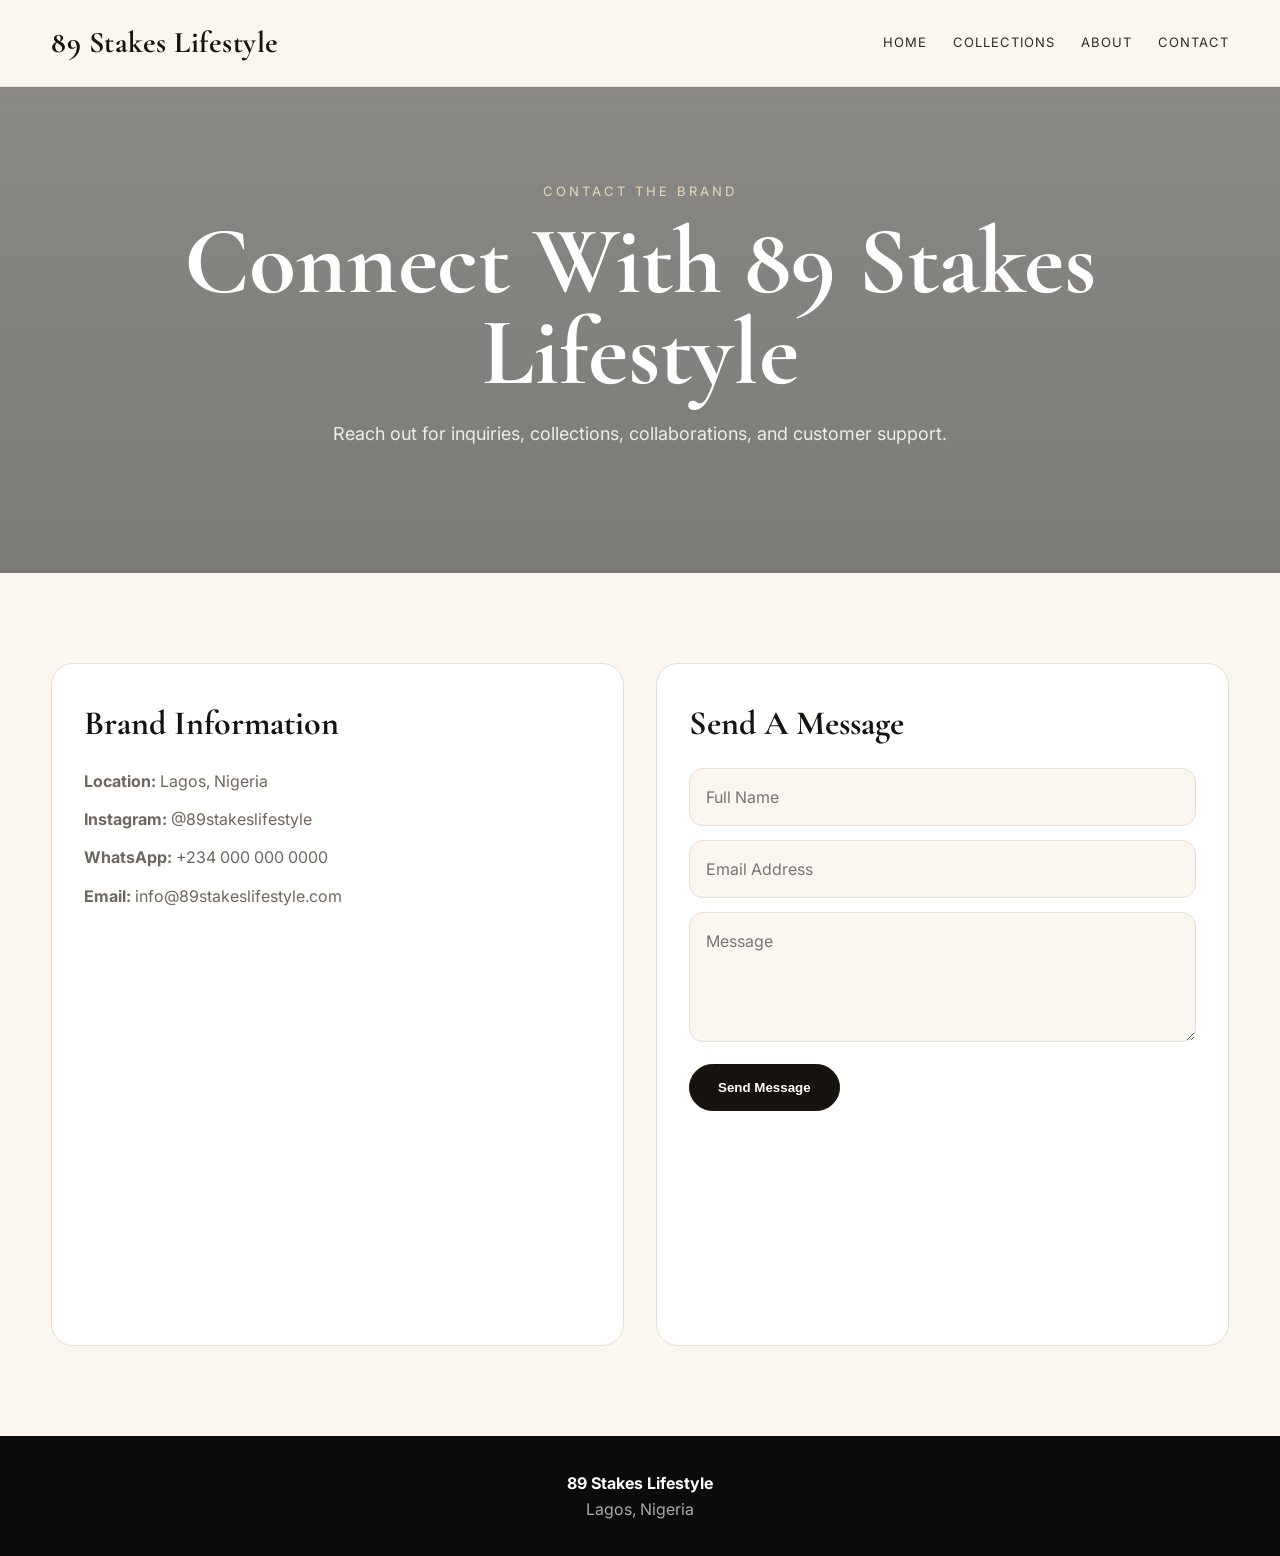
<file: contact.html>
<!DOCTYPE html><html lang='en'><head><meta charset='UTF-8'><meta name='viewport' content='width=device-width, initial-scale=1.0'><title>Contact • 89 Stakes Lifestyle</title><link rel='preconnect' href='https://fonts.googleapis.com'><link rel='preconnect' href='https://fonts.gstatic.com' crossorigin><link href='https://fonts.googleapis.com/css2?family=Cormorant+Garamond:wght@400;500;600;700&family=Inter:wght@300;400;500;600;700&display=swap' rel='stylesheet'><link rel='stylesheet' href='styles.css'></head><body><header class='site-header'><nav class='nav'><a class='logo' href='index.html'>89 Stakes Lifestyle</a><div class='nav-links'><a href='index.html'>Home</a><a href='collections.html'>Collections</a><a href='about.html'>About</a><a href='contact.html'>Contact</a></div><button class='menu-toggle'>☰</button></nav><div class='mobile-nav'><a href='index.html'>Home</a><a href='collections.html'>Collections</a><a href='about.html'>About</a><a href='contact.html'>Contact</a></div></header><section class='page-hero'><div><div class='eyebrow'>Contact The Brand</div><h1>Connect With 89 Stakes Lifestyle</h1><p>Reach out for inquiries, collections, collaborations, and customer support.</p></div></section><section class='section'><div class='wrap contact-grid'><div class='contact-card'><h3>Brand Information</h3><p><strong>Location:</strong> Lagos, Nigeria</p><p><strong>Instagram:</strong> @89stakeslifestyle</p><p><strong>WhatsApp:</strong> +234 000 000 0000</p><p><strong>Email:</strong> info@89stakeslifestyle.com</p><iframe class='map' src='https://www.google.com/maps?q=Lekki,Lagos&output=embed' loading='lazy'></iframe></div><div class='form'><h3>Send A Message</h3><input type='text' placeholder='Full Name'><input type='email' placeholder='Email Address'><textarea placeholder='Message'></textarea><button class='btn'>Send Message</button></div></div></section><footer class='footer'><div class='wrap'><strong>89 Stakes Lifestyle</strong><br>Lagos, Nigeria</div></footer><script src='script.js'></script></body></html>
</file>
<file: styles.css>
:root{--bg:#fbf7f0;--ink:#16130f;--muted:#6f675f;--cream:#f4eadc;--gold:#9b7a45;--dark:#111;--white:#fff;--line:#e7ded1;--radius:22px}*{box-sizing:border-box;margin:0;padding:0}html{scroll-behavior:smooth}body{font-family:Inter,system-ui,-apple-system,Segoe UI,sans-serif;background:var(--bg);color:var(--ink);line-height:1.65}a{text-decoration:none;color:inherit}img{width:100%;display:block}.site-header{position:sticky;top:0;z-index:50;background:rgba(251,247,240,.92);backdrop-filter:blur(14px);border-bottom:1px solid var(--line)}.nav{width:min(1180px,92%);margin:auto;display:flex;justify-content:space-between;align-items:center;padding:18px 0}.logo{font-family:'Cormorant Garamond',serif;font-weight:700;font-size:30px;letter-spacing:.5px}.nav-links{display:flex;gap:26px;font-size:13px;text-transform:uppercase;letter-spacing:1px}.nav-links a{color:#2d2925}.nav-links a:hover{color:var(--gold)}.menu-toggle{display:none;border:0;background:transparent;font-size:28px}.hero{min-height:92vh;background:linear-gradient(rgba(0,0,0,.38),rgba(0,0,0,.48)),url('https://images.unsplash.com/photo-1489987707025-afc232f7ea0f?q=80&w=1600&auto=format&fit=crop') center/cover;display:grid;place-items:center;text-align:center;color:#fff;padding:80px 18px}.hero-inner{max-width:850px}.eyebrow{font-size:13px;letter-spacing:3px;text-transform:uppercase;color:#e9d9bf;margin-bottom:14px}.hero h1,.page-hero h1{font-family:'Cormorant Garamond',serif;font-size:clamp(54px,8vw,96px);line-height:.95;margin-bottom:20px}.hero p,.page-hero p{max-width:760px;margin:auto auto 30px;color:rgba(255,255,255,.86);font-size:18px}.btn{display:inline-flex;align-items:center;justify-content:center;padding:15px 28px;border-radius:999px;background:var(--ink);color:#fff;font-weight:600;border:1px solid var(--ink);transition:.25s}.btn:hover{background:var(--gold);border-color:var(--gold);transform:translateY(-2px)}.btn.light{background:#fff;color:#111;border-color:#fff}.btn.outline{background:transparent;color:var(--ink);border-color:var(--ink)}.section{padding:90px 0}.wrap{width:min(1180px,92%);margin:auto}.section-title{text-align:center;margin-bottom:48px}.section-title h2{font-family:'Cormorant Garamond',serif;font-size:clamp(38px,5vw,62px);line-height:1;margin-bottom:12px}.section-title p{color:var(--muted);max-width:720px;margin:auto}.grid{display:grid;grid-template-columns:repeat(3,1fr);gap:28px}.card{background:#fff;border:1px solid var(--line);border-radius:var(--radius);overflow:hidden;box-shadow:0 18px 55px rgba(38,26,14,.07);transition:.25s}.card:hover{transform:translateY(-6px)}.card img{height:360px;object-fit:cover}.card-body{padding:24px}.card h3{font-family:'Cormorant Garamond',serif;font-size:30px;margin-bottom:8px}.card p{color:var(--muted)}.price{display:block;margin-top:10px;color:var(--gold);font-weight:700}.split{display:grid;grid-template-columns:1fr 1fr;gap:54px;align-items:center}.split h2{font-family:'Cormorant Garamond',serif;font-size:56px;line-height:1;margin-bottom:18px}.split p{color:var(--muted);margin-bottom:16px}.image-stack{display:grid;grid-template-columns:1fr 1fr;gap:18px}.image-stack img{height:420px;object-fit:cover;border-radius:var(--radius)}.image-stack img:nth-child(2){margin-top:55px}.dark-band{background:#111;color:#fff}.dark-band p{color:rgba(255,255,255,.72)}.features{display:grid;grid-template-columns:repeat(4,1fr);gap:20px}.feature{background:#fff;border:1px solid var(--line);padding:28px;border-radius:var(--radius);text-align:center}.feature h3{margin-bottom:8px}.feature p{color:var(--muted);font-size:14px}.page-hero{min-height:54vh;background:linear-gradient(rgba(0,0,0,.45),rgba(0,0,0,.5)),url('https://images.unsplash.com/photo-1558769132-cb1aea458c5e?q=80&w=1600&auto=format&fit=crop') center/cover;display:grid;place-items:center;text-align:center;color:#fff;padding:80px 18px}.lookbook{columns:3 260px;column-gap:22px}.lookbook img{break-inside:avoid;border-radius:var(--radius);margin-bottom:22px;object-fit:cover}.contact-grid{display:grid;grid-template-columns:1fr 1fr;gap:32px}.contact-card,.form{background:#fff;border:1px solid var(--line);border-radius:var(--radius);padding:32px}.contact-card h3,.form h3{font-family:'Cormorant Garamond',serif;font-size:34px;margin-bottom:16px}.contact-card p{color:var(--muted);margin-bottom:12px}.form input,.form textarea{width:100%;padding:15px 16px;border:1px solid var(--line);border-radius:14px;margin-bottom:14px;background:#fbf7f0;font:inherit}.form textarea{min-height:130px}.map{width:100%;height:360px;border:0;border-radius:var(--radius);margin-top:24px}.cta{background:var(--cream);border-top:1px solid var(--line);border-bottom:1px solid var(--line);text-align:center}.cta h2{font-family:'Cormorant Garamond',serif;font-size:58px;line-height:1;margin-bottom:14px}.cta p{color:var(--muted);max-width:700px;margin:auto auto 26px}.footer{background:#0b0b0b;color:rgba(255,255,255,.65);padding:34px 0;text-align:center}.footer strong{color:#fff}.mobile-nav{display:none}@media(max-width:900px){.nav-links{display:none}.menu-toggle{display:block}.mobile-nav{display:none;flex-direction:column;gap:14px;padding:0 4% 18px;background:var(--bg)}.mobile-nav.open{display:flex}.grid,.split,.contact-grid{grid-template-columns:1fr}.features{grid-template-columns:1fr 1fr}.hero{min-height:86vh}.card img{height:310px}.image-stack img{height:320px}.image-stack img:nth-child(2){margin-top:0}}@media(max-width:520px){.logo{font-size:24px}.section{padding:64px 0}.hero h1,.page-hero h1{font-size:52px}.features{grid-template-columns:1fr}.cta h2,.split h2{font-size:42px}.hero p,.page-hero p{font-size:16px}}
</file>
